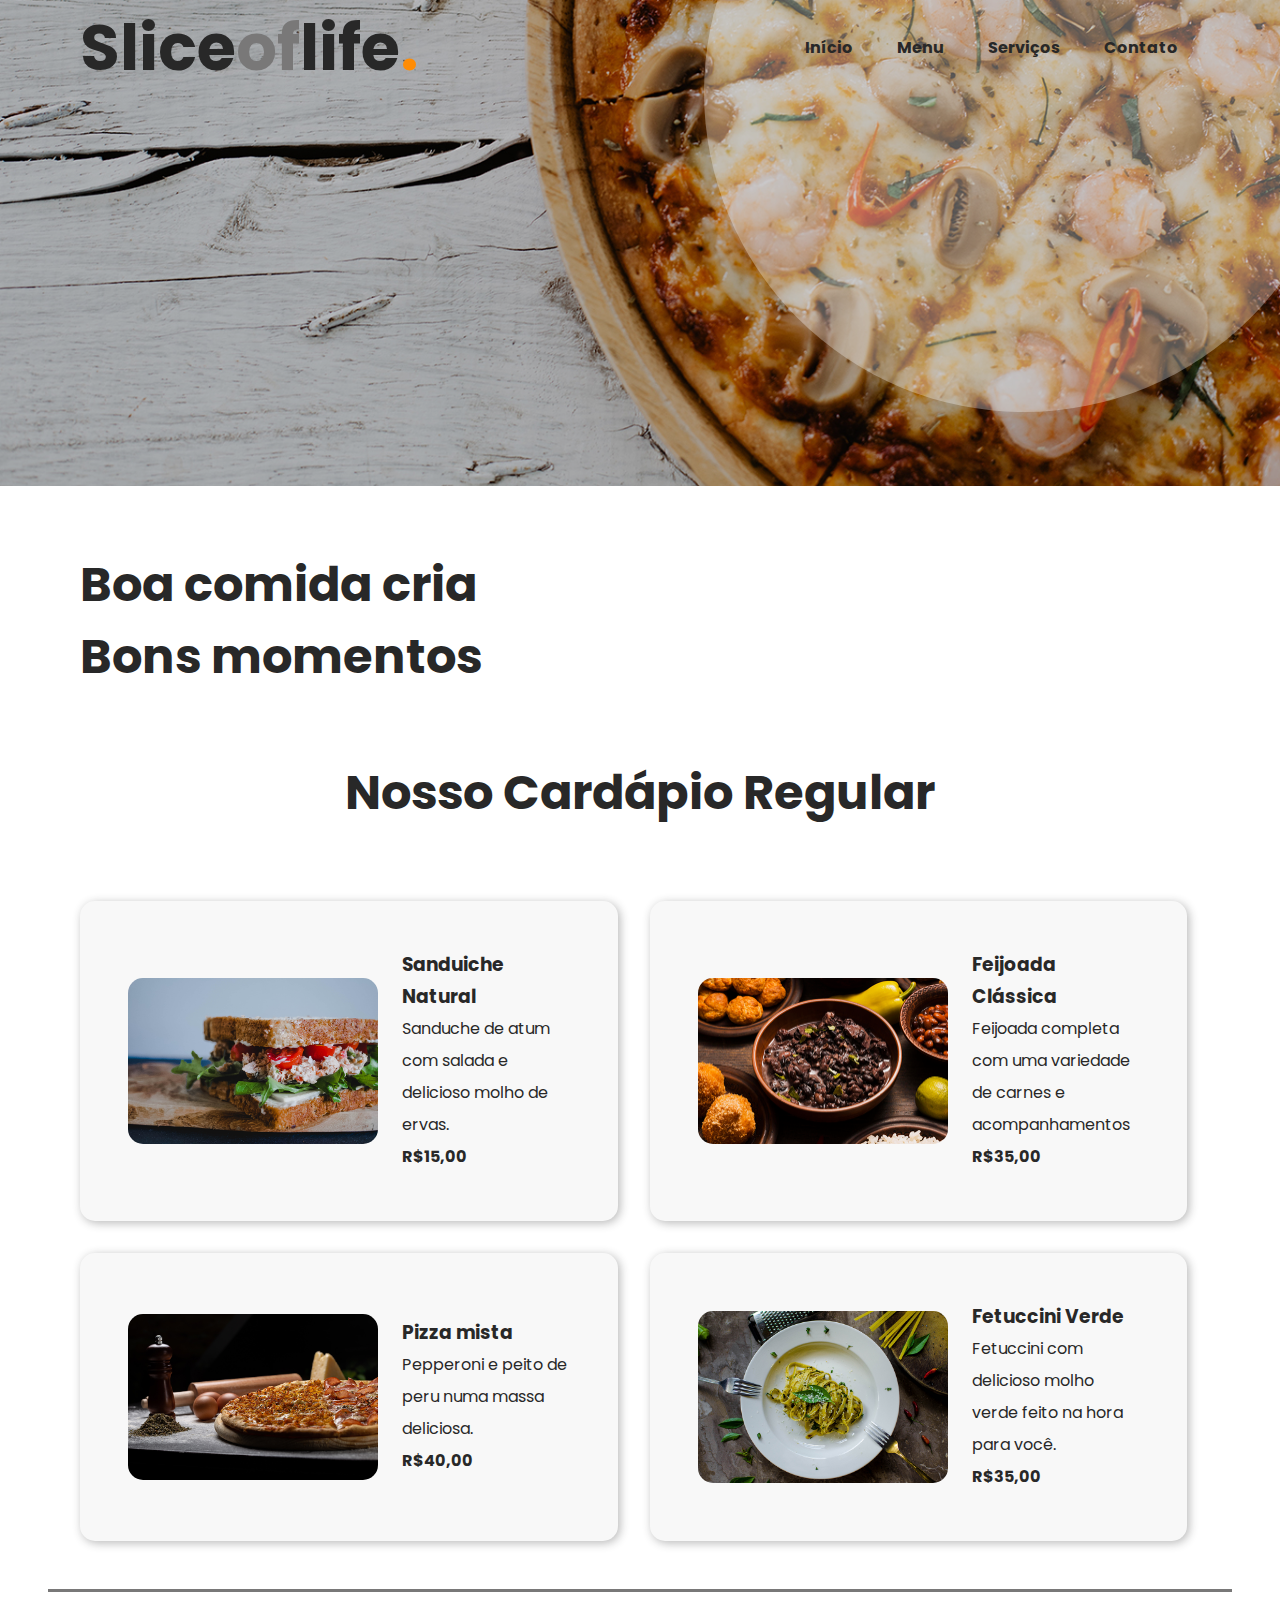
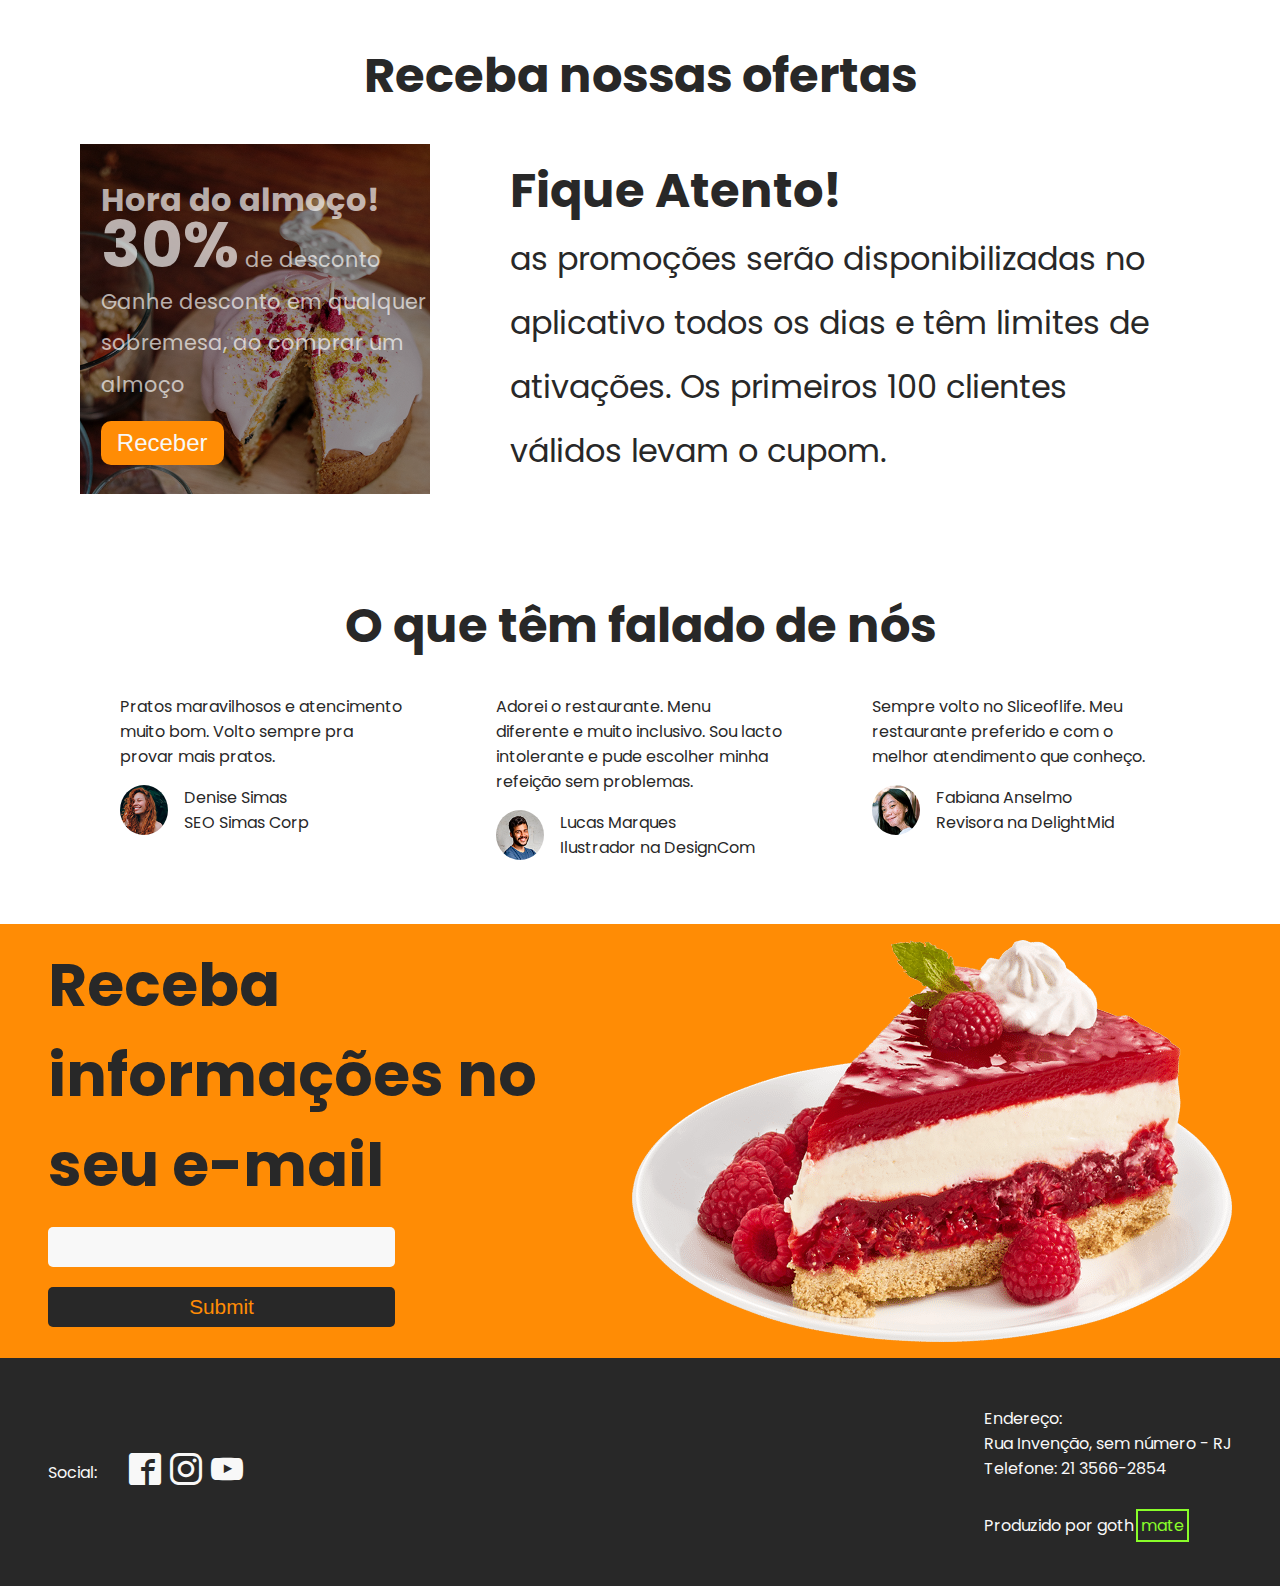
<file: index.html>
<!DOCTYPE html>
<html lang="pt-br">
  <head>
    <meta charset="UTF-8" />
    <meta http-equiv="X-UA-Compatible" content="IE=edge" />
    <meta name="viewport" content="width=device-width, initial-scale=1.0" />
    <title>Sliceoflife.</title>
    <link rel="stylesheet" href="./CSS/style.css" />

    <link rel="preconnect" href="https://fonts.googleapis.com">
    <link rel="preconnect" href="https://fonts.gstatic.com" crossorigin>
    <link href="https://fonts.googleapis.com/css2?family=Poppins:wght@300;400;500;600;700&display=swap" rel="stylesheet">
    <link rel="stylesheet" href="./assets/icomoon/style.css">

  </head>
  <body>
    <div class="main-content">
      <header>
        <div class="logo">
          <h1>Slice<span class="of">of</span>life<span class="dot">.</span></h1>
        </div>
        <ul>
          <li><a href="#">Início</a></li>
          <li><a href="#menu">Menu</a></li>
          <li><a href="#sevices">Serviços</a></li>
          <li><a href="#contact">Contato</a></li>
        </ul>
        <div class="bg">
          <img src="./assets/bg.jpg" alt="pizza">
        </div>
        <div class="circle"></div>
      </header>

      <main class="chamada">
        <div>
          <h2>Boa comida cria</h2>
          <h2>Bons momentos</h2>
        </div>
      </main>
    </div>

    <section id="menu">
      <h2>Nosso Cardápio Regular</h2>
      <div class="menu-std">
        <div class="block">
          <img src="./assets/youjeen-cho-sBKLiRiunK0-unsplash.jpg" alt="sanduiche natural">
            <span class="text">
              <h3>
                Sanduiche Natural
              </h3>
              <p>Sanduche de atum com salada e delicioso molho de ervas.</p>
              <h4>R$15,00</h4>
            </span>
          </img>
        </div>
        
        <div class="block">
          <img src="./assets/close-up-assortment-with-delicious-brazilian-meal.jpg" alt="Feijoada">
            <span class="text">
              <h3>
                Feijoada Clássica
              </h3>
              <p>Feijoada completa com uma variedade de carnes e acompanhamentos</p>
              <h4>R$35,00</h4>
            </span>
          </img>
        </div>
        
        <div class="block">
          <img src="./assets/pexels-horizon-content-3761662.jpg" alt="Pizza">
            <span class="text">
              <h3>
                Pizza mista
              </h3>
              <p>Pepperoni e peito de peru numa massa deliciosa.</p>
              <h4>R$40,00</h4>
            </span>
          </img>
        </div>
        
        <div class="block">
          <img src="./assets/pexels-lgh-1256875.jpg" alt="Fetuccini">
            <span class="text">
              <h3>
                Fetuccini Verde
              </h3>
              <p>Fetuccini com delicioso molho verde feito na hora para você.</p>
              <h4>R$35,00</h4>
            </span>
          </img>
        </div>

      </div>
    </section>

    <div class="divider"></div>

    <section id="services">
      <h3>Receba nossas ofertas</h3>
      <div class="cupom">
        <div class="desconto">
          <img src="./assets/pexels-cottonbro-3992134.jpg" alt="Sobremesa">
          <div class="text-off">
            <h2>Hora do almoço!</h2>
            <p><span>30%</span> de desconto</p>
            <p>Ganhe desconto em qualquer sobremesa, ao comprar um almoço</p>
            <button>Receber</button>
          </div>
        </div>
        <div class="text">
          <h2>Fique Atento!</h2>
          <p>
            as promoções serão disponibilizadas no aplicativo todos os dias e têm limites de ativações.  Os primeiros 100 clientes válidos levam o cupom.
          </p>
        </div>
      </div>
    </section>
    
    <section id="testimonials">
      <h2>O que têm falado de nós</h2>
      <div class="testimonials">
        
        <div class="testimonial">
          <div class="comment">
            <p>Pratos maravilhosos e atencimento muito bom.
              Volto sempre pra provar mais pratos.</p>
          </div>
          <div class="author">
            <img src="./assets/profile1.png" alt="Denise">
            <div class="name">
              <p>Denise Simas</p>
              <p>SEO Simas Corp</p>
            </div>
          </div>
        </div>
  
        <div class="testimonial">
          <div class="comment">
            <p>Adorei o restaurante. Menu diferente e muito inclusivo. Sou lacto intolerante e pude escolher minha refeição sem problemas.</p>
          </div>
          <div class="author">
            <img src="./assets/profile2.png" alt="Lucas">
            <div class="name">
              <p>Lucas Marques</p>
              <p>Ilustrador na DesignCom</p>
            </div>
          </div>
        </div>
  
        <div class="testimonial">
          <div class="comment">
            <p>Sempre volto no Sliceoflife. Meu restaurante preferido e com o melhor atendimento que conheço.</p>
          </div>
          <div class="author">
            <img src="./assets/profile3.png" alt="Fabiana">
            <div class="name">
              <p>Fabiana Anselmo</p>
              <p>Revisora na DelightMid</p>
            </div>
          </div>
        </div>
      </div>
    </section>

    <section id="contact">
      <div class="contact-text">
        <h2>Receba informações no seu e-mail</h2>
        <input type="text">
        <input id="submit" type="submit">
      </div>
      <img src="./assets/Dessert-PNG-Photo.png" alt="">
    </section>

    <footer>
      <div class="social">
        <p>Social:</p>
        <div class="icons">
          <a href="#">
            <span class="icon-facebook2 icon"></span>
          </a>
          <a href="#">
            <span class="icon-instagram icon"></span>
          </a>
          <a href="#">
            <span class="icon-youtube icon"></span>
          </a>
        </div>  
      </div>

      <div class="signature">
        <div class="info">
          <p>Endereço:</p>
          <p>Rua Invenção, sem número - RJ</p>
          <p>Telefone: 21 3566-2854</p>
        </div>
  
        Produzido por goth<span><a href="https://gothmate.github.io" target="_blank">mate</a></span>
      </div>
    </footer>

  </body>
</html>
</file>
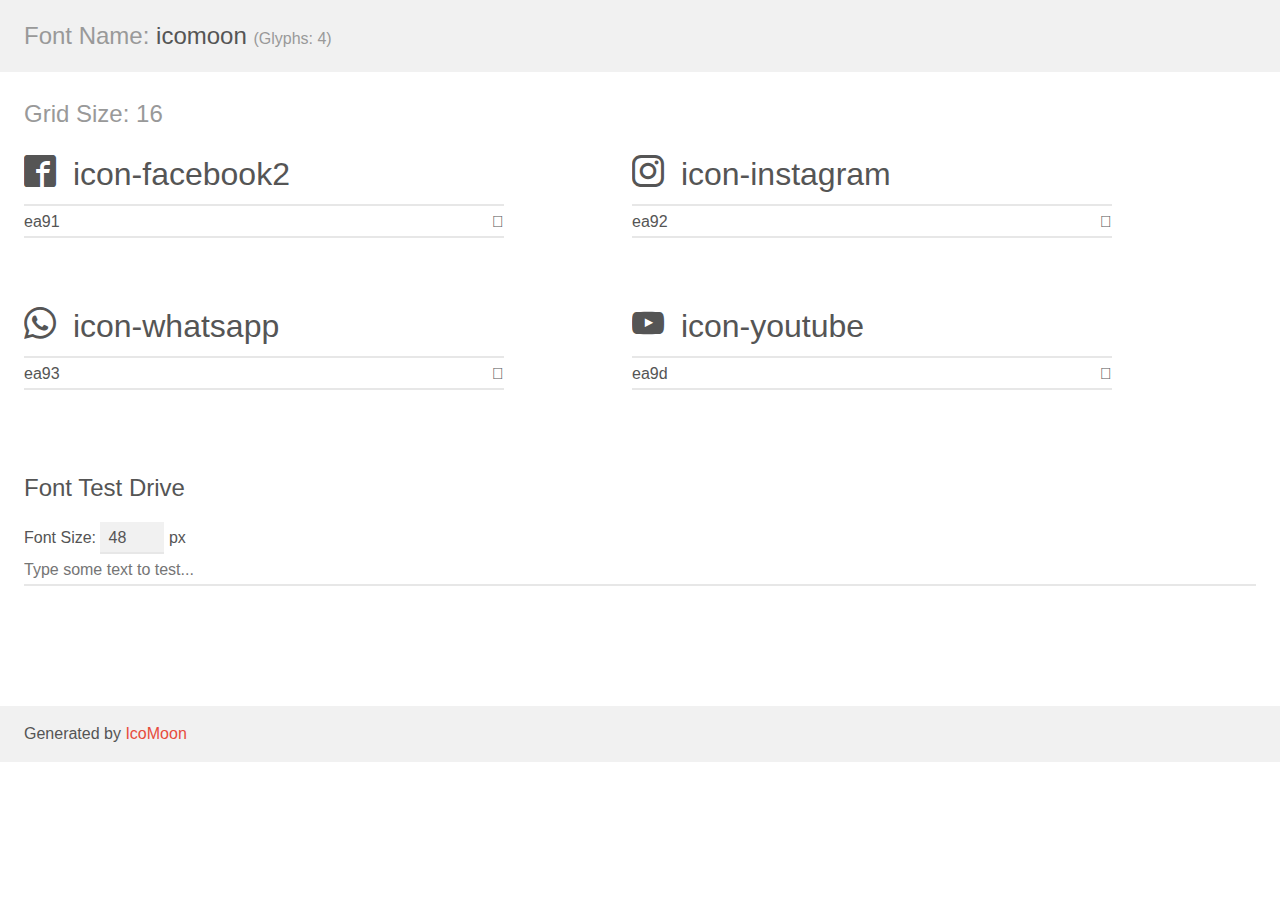
<file: assets/icomoon/demo.html>
<!doctype html>
<html>
<head>
    <meta charset="utf-8">
    <title>IcoMoon Demo</title>
    <meta name="description" content="An Icon Font Generated By IcoMoon.io">
    <meta name="viewport" content="width=device-width, initial-scale=1">
    <link rel="stylesheet" href="demo-files/demo.css">
    <link rel="stylesheet" href="style.css"></head>
<body>
    <div class="bgc1 clearfix">
        <h1 class="mhmm mvm"><span class="fgc1">Font Name:</span> icomoon <small class="fgc1">(Glyphs:&nbsp;4)</small></h1>
    </div>
    <div class="clearfix mhl ptl">
        <h1 class="mvm mtn fgc1">Grid Size: 16</h1>
        <div class="glyph fs1">
            <div class="clearfix bshadow0 pbs">
                <span class="icon-facebook2"></span>
                <span class="mls"> icon-facebook2</span>
            </div>
            <fieldset class="fs0 size1of1 clearfix hidden-false">
                <input type="text" readonly value="ea91" class="unit size1of2" />
                <input type="text" maxlength="1" readonly value="&#xea91;" class="unitRight size1of2 talign-right" />
            </fieldset>
            <div class="fs0 bshadow0 clearfix hidden-true">
                <span class="unit pvs fgc1">liga: </span>
                <input type="text" readonly value="facebook2, brand11" class="liga unitRight" />
            </div>
        </div>
        <div class="glyph fs1">
            <div class="clearfix bshadow0 pbs">
                <span class="icon-instagram"></span>
                <span class="mls"> icon-instagram</span>
            </div>
            <fieldset class="fs0 size1of1 clearfix hidden-false">
                <input type="text" readonly value="ea92" class="unit size1of2" />
                <input type="text" maxlength="1" readonly value="&#xea92;" class="unitRight size1of2 talign-right" />
            </fieldset>
            <div class="fs0 bshadow0 clearfix hidden-true">
                <span class="unit pvs fgc1">liga: </span>
                <input type="text" readonly value="instagram, brand12" class="liga unitRight" />
            </div>
        </div>
        <div class="glyph fs1">
            <div class="clearfix bshadow0 pbs">
                <span class="icon-whatsapp"></span>
                <span class="mls"> icon-whatsapp</span>
            </div>
            <fieldset class="fs0 size1of1 clearfix hidden-false">
                <input type="text" readonly value="ea93" class="unit size1of2" />
                <input type="text" maxlength="1" readonly value="&#xea93;" class="unitRight size1of2 talign-right" />
            </fieldset>
            <div class="fs0 bshadow0 clearfix hidden-true">
                <span class="unit pvs fgc1">liga: </span>
                <input type="text" readonly value="whatsapp, brand13" class="liga unitRight" />
            </div>
        </div>
        <div class="glyph fs1">
            <div class="clearfix bshadow0 pbs">
                <span class="icon-youtube"></span>
                <span class="mls"> icon-youtube</span>
            </div>
            <fieldset class="fs0 size1of1 clearfix hidden-false">
                <input type="text" readonly value="ea9d" class="unit size1of2" />
                <input type="text" maxlength="1" readonly value="&#xea9d;" class="unitRight size1of2 talign-right" />
            </fieldset>
            <div class="fs0 bshadow0 clearfix hidden-true">
                <span class="unit pvs fgc1">liga: </span>
                <input type="text" readonly value="youtube, brand21" class="liga unitRight" />
            </div>
        </div>
    </div>

    <!--[if gt IE 8]><!-->
    <div class="mhl clearfix mbl">
        <h1>Font Test Drive</h1>
        <label>
            Font Size: <input id="fontSize" type="number" class="textbox0 mbm"
            min="8" value="48" />
            px
        </label>
        <input id="testText" type="text" class="phl size1of1 mvl"
        placeholder="Type some text to test..." value=""/>
        <div id="testDrive" class="icon-" style="font-family: icomoon">&nbsp;
        </div>
    </div>
    <!--<![endif]-->
    <div class="bgc1 clearfix">
        <p class="mhl">Generated by <a href="https://icomoon.io/app">IcoMoon</a></p>
    </div>

    <script src="demo-files/demo.js"></script>
</body>
</html>
</file>
<file: CSS/style.css>
* {
  padding: 0;
  margin: 0;
  box-sizing: border-box;
}

html {
  scroll-behavior: smooth;
}

body {
  font-family: "Poppins", sans-serif;
  color: #282828;
}

.main-content {
  overflow: hidden;
}

header {
  position: relative;
  width: 100vw;
  display: flex;
  align-items: center;
  justify-content: space-between;
}
header .logo {
  margin: 0 5rem;
  font-size: 2rem;
}
header .logo .of {
  color: #797878;
}
header .logo .dot {
  color: #FF8C05;
}
header ul {
  position: relative;
  z-index: 2;
  margin: 0 5rem;
  display: flex;
}
header ul li {
  list-style: none;
  margin: 22px;
}
header ul li a {
  text-decoration: none;
  color: #282828;
  font-weight: 700;
  translation: 300ms ease-in-out;
}
header ul li a:hover {
  color: #FF8C05;
}
header .bg {
  position: absolute;
  top: -25rem;
  left: 0;
  filter: brightness(0.8);
  z-index: -1;
}
header img {
  width: 100vw;
  height: auto;
}

.circle {
  position: absolute;
  border-radius: 50%;
  top: -240%;
  right: -5%;
  width: 50vw;
  height: 50vw;
  background: #ffffff52;
  z-index: 0;
}

.chamada {
  display: flex;
  align-items: flex-end;
  width: 100vw;
  height: 70vh;
}
.chamada div {
  margin: 0 0 2rem 5rem;
}
.chamada div h2 {
  font-size: 3rem;
}

#menu {
  text-align: center;
  margin: 2rem 5rem;
  display: flex;
  flex-direction: column;
  gap: 2rem;
}
#menu h2 {
  font-size: 3rem;
  margin-bottom: 2.5rem;
}

.menu-std {
  display: flex;
  flex-wrap: wrap;
  gap: 2rem;
}
.menu-std .block {
  display: flex;
  align-items: center;
  justify-content: center;
  background: #F8F8F8;
  padding: 3rem;
  width: 42vw;
  border-radius: 15px;
  gap: 1.5rem;
  text-align: left;
  line-height: 200%;
  box-shadow: 2px 2px 10px #28282854;
}
.menu-std .block img {
  width: 250px;
  border-radius: 15px;
}

.divider {
  height: 3px;
  width: calc(100vw - 6rem);
  background: #797878;
  margin: 3rem;
}

#services h3 {
  text-align: center;
  font-size: 3rem;
}
#services .cupom {
  position: relative;
  overflow: hidden;
  display: flex;
  align-items: center;
}
#services .cupom .desconto {
  position: relative;
  margin: 2rem 5rem;
  width: 350px;
  height: 350px;
  overflow: hidden;
  color: #ffffffab;
}
#services .cupom .desconto img {
  width: 350px;
  filter: brightness(0.6);
}
#services .cupom .desconto .text-off {
  position: absolute;
  top: 2rem;
  left: 1.3rem;
}
#services .cupom .desconto .text-off h2 {
  font-size: 2rem;
}
#services .cupom .desconto .text-off p {
  font-size: 1.3rem;
  line-height: 200%;
}
#services .cupom .desconto .text-off span {
  font-size: 4rem;
  font-weight: 700;
}
#services .cupom .desconto .text-off button {
  padding: 0.5rem 1rem;
  color: #F8F8F8;
  background: #FF8C05;
  font-size: 1.5rem;
  border: none;
  border-radius: 10px;
  margin-top: 1rem;
}
#services .cupom .text {
  width: 50%;
}
#services .cupom .text h2 {
  font-size: 3rem;
}
#services .cupom .text p {
  line-height: 200%;
  font-size: 2rem;
}

#testimonials {
  text-align: center;
  font-size: 1rem;
  margin: 4rem;
}
#testimonials h2 {
  margin: 2rem 0;
  font-size: 3rem;
}
#testimonials .testimonials {
  display: flex;
  gap: 2rem;
  justify-content: space-evenly;
}
#testimonials .testimonials .testimonial {
  width: 25%;
  display: flex;
  flex-direction: column;
  text-align: left;
}
#testimonials .testimonials .author {
  display: flex;
  margin-top: 1rem;
}
#testimonials .testimonials .author img {
  width: 3rem;
  border-radius: 50%;
}
#testimonials .testimonials .author .name {
  margin-left: 1rem;
  text-align: left;
}

#contact {
  display: flex;
  padding: 1rem 3rem;
  background: #FF8C05;
}
#contact .contact-text {
  width: 60%;
  font-size: 2.5rem;
}
#contact .contact-text input {
  padding: 0.5rem 1rem;
  border: none;
  background: #F8F8F8;
  border-radius: 5px;
  font-size: 1.3rem;
  width: 30ch;
  color: #282828;
  margin-top: 1rem;
}
#contact .contact-text #submit {
  background: #282828;
  color: #FF8C05;
}
#contact .contact-text #submit:hover {
  filter: brightness(1.2);
  cursor: pointer;
}

footer {
  background: #282828;
  color: #F8F8F8;
  padding: 3rem;
  display: flex;
  justify-content: space-between;
  align-items: center;
}
footer .social {
  display: flex;
  align-items: center;
}
footer .social p {
  margin-right: 1rem;
}
footer .social a {
  text-decoration: none;
  color: #F8F8F8;
}
footer .social .icons {
  font-size: 2rem;
  margin: 0 1rem;
}
footer .social .icon-facebook2 {
  transition: 500ms ease-in-out;
}
footer .social .icon-facebook2:hover {
  color: #3e96df;
}
footer .social .icon-instagram {
  transition: 500ms ease-in-out;
}
footer .social .icon-instagram:hover {
  color: #bf3edf;
}
footer .social .icon-youtube {
  transition: 500ms ease-in-out;
}
footer .social .icon-youtube:hover {
  color: #df3e3e;
}
footer .signature .info {
  margin-bottom: 2rem;
}
footer .signature a {
  text-decoration: none;
  color: #89fd2a;
  border: 2px solid #89fd2a;
  padding: 0.2rem;
  margin: 2px;
}

@media (max-width: 990px) {
  .main-content {
    overflow: none;
  }

  header {
    flex-direction: column;
    justify-content: center;
    align-items: center;
  }
  headerul li {
    margin: 15px;
  }
  header .logo {
    font-size: 1rem;
  }
  header .bg {
    top: 0;
  }
  header img {
    width: 100vw;
  }

  .chamada {
    height: 20vh;
  }
  .chamada div {
    margin: 0 2rem;
  }
  .chamada div h2 {
    font-size: 2rem;
  }

  #menu {
    margin: 1rem 2rem;
  }
  #menu h2 {
    font-size: 2rem;
  }

  .menu-std {
    flex-direction: column;
    justify-content: flex-start;
    align-items: flex-start;
    gap: 1rem;
  }
  .menu-std .block {
    flex-direction: column;
    width: 85vw;
    padding: 1rem;
    line-height: 150%;
  }
  .menu-std .block img {
    width: 150px;
  }

  #services h3 {
    font-size: 2rem;
  }
  #services .cupom {
    flex-direction: column;
  }
  #services .cupom .desconto {
    width: 300px;
    height: 300px;
  }
  #services .cupom .desconto .text-off {
    position: absolute;
    top: 0.8rem;
    left: 1.3rem;
  }
  #services .cupom .desconto .text-off h2 {
    font-size: 2rem;
  }
  #services .cupom .desconto .text-off p {
    font-size: 1.3rem;
    line-height: 180%;
  }
  #services .cupom .text {
    width: 80%;
    margin: 2rem;
  }
  #services .cupom .text h2 {
    font-size: 2rem;
  }
  #services .cupom .text p {
    font-size: 1.5rem;
    line-height: 150%;
  }

  #testimonials {
    margin: 1rem;
  }
  #testimonials h2 {
    font-size: 1.5rem;
  }
  #testimonials .testimonials {
    flex-direction: column;
    gap: 1rem;
  }
  #testimonials .testimonial {
    width: 100% !important;
    border: solid #282828;
    padding: 1rem;
    border-radius: 15px;
  }

  #contact {
    flex-direction: column;
    width: 100%;
  }
  #contact .contact-text {
    font-size: 1.2rem;
    width: 90%;
  }
  #contact input {
    max-width: 25ch;
    padding: 1rem;
    margin: 1rem 0;
  }
  #contact img {
    width: 80vw;
    height: auto;
  }

  footer {
    flex-direction: column;
  }
}

/*# sourceMappingURL=style.css.map */
</file>
<file: assets/icomoon/style.css>
@font-face {
  font-family: 'icomoon';
  src:  url('fonts/icomoon.eot?nsfnfo');
  src:  url('fonts/icomoon.eot?nsfnfo#iefix') format('embedded-opentype'),
    url('fonts/icomoon.ttf?nsfnfo') format('truetype'),
    url('fonts/icomoon.woff?nsfnfo') format('woff'),
    url('fonts/icomoon.svg?nsfnfo#icomoon') format('svg');
  font-weight: normal;
  font-style: normal;
  font-display: block;
}

[class^="icon-"], [class*=" icon-"] {
  /* use !important to prevent issues with browser extensions that change fonts */
  font-family: 'icomoon' !important;
  speak: never;
  font-style: normal;
  font-weight: normal;
  font-variant: normal;
  text-transform: none;
  line-height: 1;

  /* Better Font Rendering =========== */
  -webkit-font-smoothing: antialiased;
  -moz-osx-font-smoothing: grayscale;
}

.icon-facebook2:before {
  content: "\ea91";
}
.icon-instagram:before {
  content: "\ea92";
}
.icon-whatsapp:before {
  content: "\ea93";
}
.icon-youtube:before {
  content: "\ea9d";
}
</file>
<file: assets/icomoon/demo-files/demo.css>
body {
  padding: 0;
  margin: 0;
  font-family: sans-serif;
  font-size: 1em;
  line-height: 1.5;
  color: #555;
  background: #fff;
}
h1 {
  font-size: 1.5em;
  font-weight: normal;
}
small {
  font-size: .66666667em;
}
a {
  color: #e74c3c;
  text-decoration: none;
}
a:hover, a:focus {
  box-shadow: 0 1px #e74c3c;
}
.bshadow0, input {
  box-shadow: inset 0 -2px #e7e7e7;
}
input:hover {
  box-shadow: inset 0 -2px #ccc;
}
input, fieldset {
  font-family: sans-serif;
  font-size: 1em;
  margin: 0;
  padding: 0;
  border: 0;
}
input {
  color: inherit;
  line-height: 1.5;
  height: 1.5em;
  padding: .25em 0;
}
input:focus {
  outline: none;
  box-shadow: inset 0 -2px #449fdb;
}
.glyph {
  font-size: 16px;
  width: 15em;
  padding-bottom: 1em;
  margin-right: 4em;
  margin-bottom: 1em;
  float: left;
  overflow: hidden;
}
.liga {
  width: 80%;
  width: calc(100% - 2.5em);
}
.talign-right {
  text-align: right;
}
.talign-center {
  text-align: center;
}
.bgc1 {
  background: #f1f1f1;
}
.fgc1 {
  color: #999;
}
.fgc0 {
  color: #000;
}
p {
  margin-top: 1em;
  margin-bottom: 1em;
}
.mvm {
  margin-top: .75em;
  margin-bottom: .75em;
}
.mtn {
  margin-top: 0;
}
.mtl, .mal {
  margin-top: 1.5em;
}
.mbl, .mal {
  margin-bottom: 1.5em;
}
.mal, .mhl {
  margin-left: 1.5em;
  margin-right: 1.5em;
}
.mhmm {
  margin-left: 1em;
  margin-right: 1em;
}
.mls {
  margin-left: .25em;
}
.ptl {
  padding-top: 1.5em;
}
.pbs, .pvs {
  padding-bottom: .25em;
}
.pvs, .pts {
  padding-top: .25em;
}
.unit {
  float: left;
}
.unitRight {
  float: right;
}
.size1of2 {
  width: 50%;
}
.size1of1 {
  width: 100%;
}
.clearfix:before, .clearfix:after {
  content: " ";
  display: table;
}
.clearfix:after {
  clear: both;
}
.hidden-true {
  display: none;
}
.textbox0 {
  width: 3em;
  background: #f1f1f1;
  padding: .25em .5em;
  line-height: 1.5;
  height: 1.5em;
}
#testDrive {
  display: block;
  padding-top: 24px;
  line-height: 1.5;
}
.fs0 {
  font-size: 16px;
}
.fs1 {
  font-size: 32px;
}
</file>
